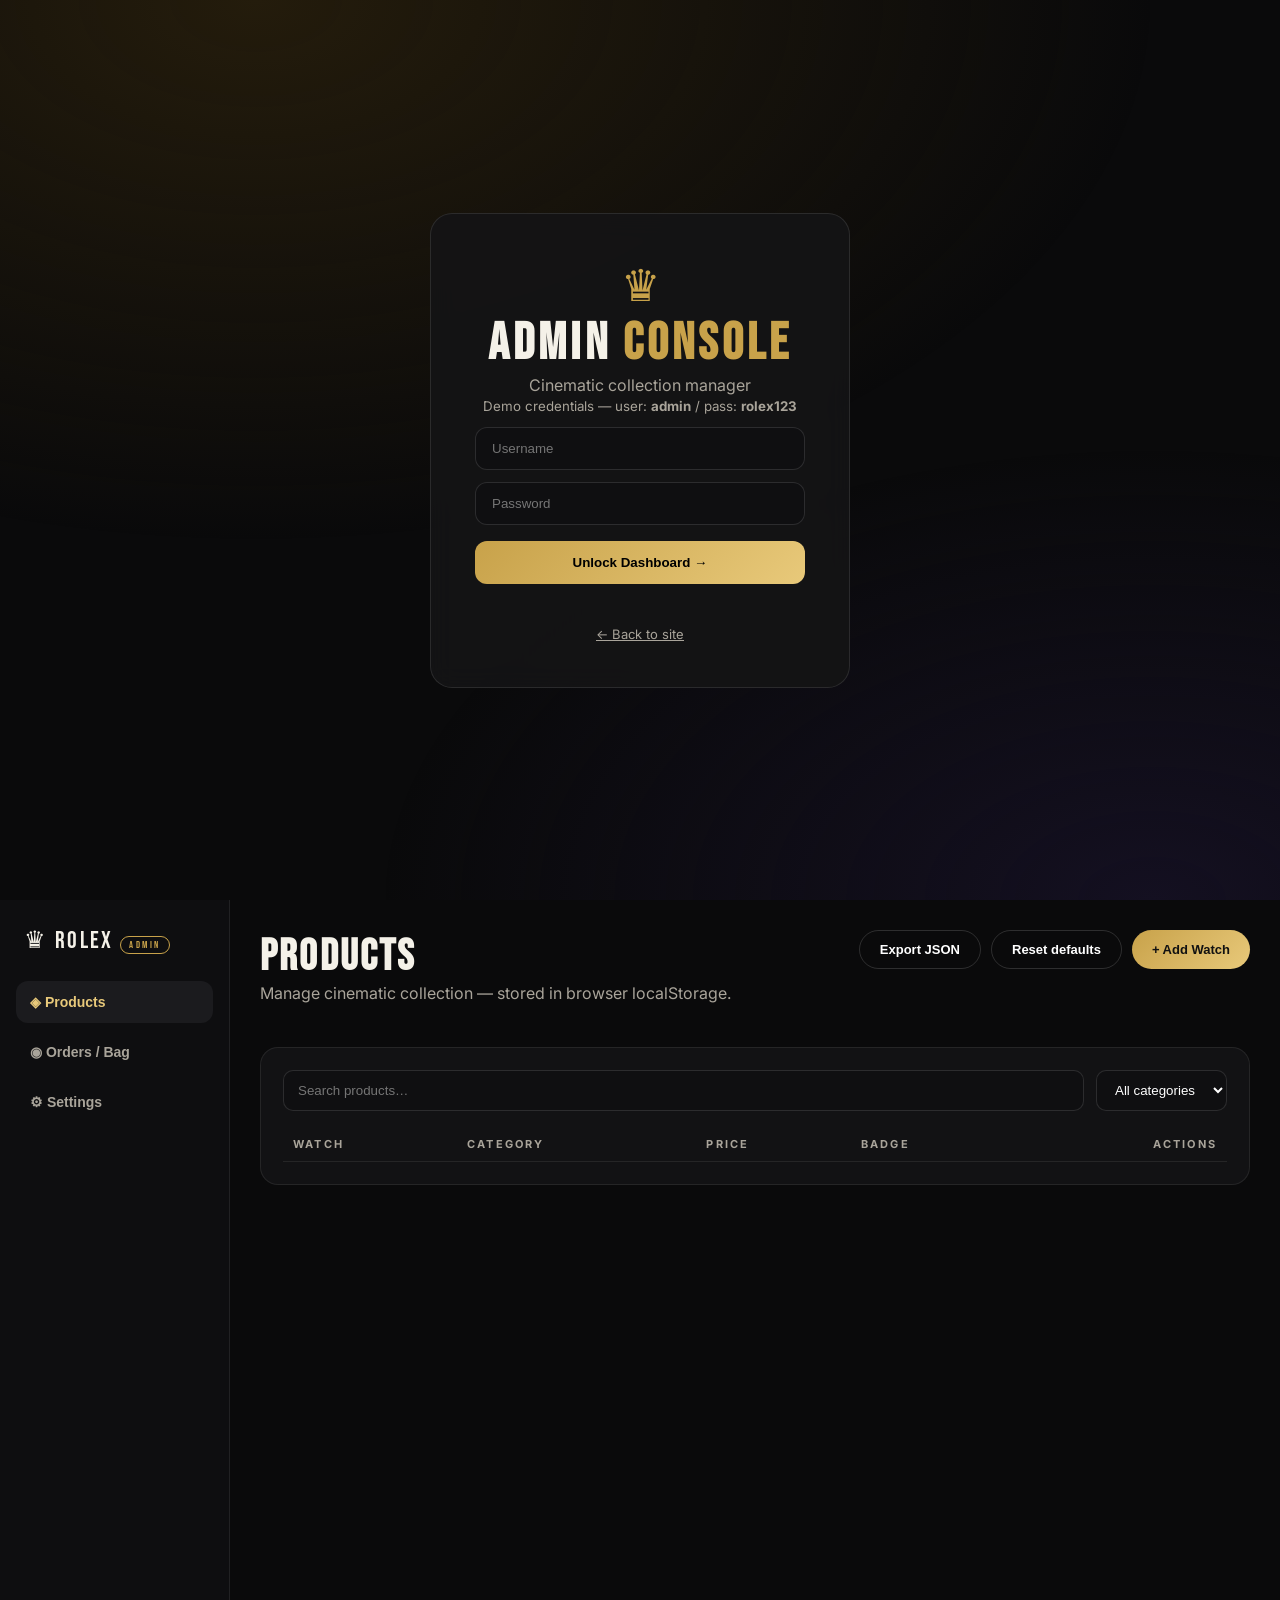
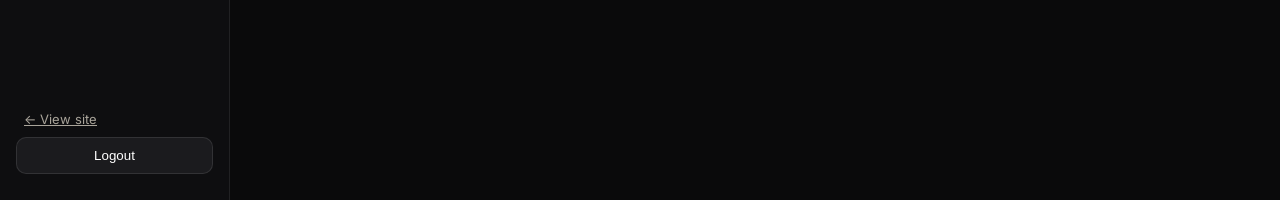
<file: admin.html>
<!doctype html>
<html lang="en">
  <head>
    <meta charset="UTF-8" />
    <meta name="viewport" content="width=device-width, initial-scale=1.0" />
    <title>Admin — Rolex Cinematic</title>
    <link
      href="https://fonts.googleapis.com/css2?family=Bebas+Neue&family=Inter:wght@400;500;600;700&display=swap"
      rel="stylesheet"
    />
    <link rel="stylesheet" href="admin.css" />
  </head>
  <body>
    <div class="bg"></div>

    <!-- LOGIN -->
    <div class="login-wrap" id="loginWrap">
      <div class="login-card">
        <div class="crown">♛</div>
        <h1>ADMIN <span>CONSOLE</span></h1>
        <p class="muted">
          Cinematic collection manager<br /><small
            >Demo credentials — user: <b>admin</b> / pass:
            <b>rolex123</b></small
          >
        </p>
        <input id="uName" placeholder="Username" autocomplete="username" />
        <input
          id="uPass"
          type="password"
          placeholder="Password"
          autocomplete="current-password"
        />
        <button id="loginBtn">Unlock Dashboard →</button>
        <p class="err" id="loginErr"></p>
        <a href="index.html" class="back">← Back to site</a>
      </div>
    </div>

    <!-- DASHBOARD -->
    <div class="dash" id="dash" hidden>
      <aside class="side">
        <div class="brand">♛ ROLEX <span>ADMIN</span></div>
        <button class="slink active" data-tab="products">◈ Products</button>
        <button class="slink" data-tab="orders">◉ Orders / Bag</button>
        <button class="slink" data-tab="settings">⚙ Settings</button>
        <div class="side-foot">
          <a href="index.html">← View site</a
          ><button id="logout">Logout</button>
        </div>
      </aside>
      <main class="main">
        <header class="top">
          <div>
            <h2 id="tabTitle">Products</h2>
            <p class="muted" id="tabSub">
              Manage cinematic collection — stored in browser localStorage.
            </p>
          </div>
          <div class="top-actions">
            <button id="exportBtn" class="btn ghost">Export JSON</button
            ><button id="resetBtn" class="btn ghost">Reset defaults</button
            ><button id="addBtn" class="btn gold">+ Add Watch</button>
          </div>
        </header>

        <section class="stats" id="statsRow"></section>

        <section class="panel" id="tab-products">
          <div class="toolbar">
            <input id="aSearch" placeholder="Search products…" /><select
              id="aFilter"
            >
              <option value="all">All categories</option>
              <option value="sport">sport</option>
              <option value="classic">classic</option>
              <option value="prestige">prestige</option>
            </select>
          </div>
          <div class="table-wrap">
            <table>
              <thead>
                <tr>
                  <th>Watch</th>
                  <th>Category</th>
                  <th>Price</th>
                  <th>Badge</th>
                  <th style="text-align: right">Actions</th>
                </tr>
              </thead>
              <tbody id="aBody"></tbody>
            </table>
          </div>
        </section>

        <section class="panel" id="tab-orders" hidden>
          <h3>Live bag snapshot (this browser)</h3>
          <div id="ordersBox"></div>
          <div class="row-btns">
            <button class="btn ghost" id="refreshOrders">Refresh</button
            ><button class="btn ghost" id="clearOrders">Clear bag</button>
          </div>
        </section>

        <section class="panel" id="tab-settings" hidden>
          <h3>Site settings</h3>
          <label class="set"
            ><span>Announcement bar</span
            ><input id="setAnnounce" placeholder="Announcement text"
          /></label>
          <label class="set"
            ><span>Hero subtitle</span
            ><input id="setHero" placeholder="Hero subtitle override"
          /></label>
          <label class="check"
            ><input type="checkbox" id="setAnim" checked /> Enable scroll
            animations (adds class to &lt;body&gt;)</label
          >
          <div class="row-btns">
            <button class="btn gold" id="saveSettings">Save settings</button>
          </div>
          <p class="muted">
            <small
              >Settings key: <code>cinematic_rolex_settings_v1</code> — read by
              storefront on load.</small
            >
          </p>
        </section>
      </main>
    </div>

    <!-- EDITOR MODAL -->
    <div class="modal" id="editModal">
      <div class="modal-card">
        <h3 id="editTitle">Add Watch</h3>
        <div class="grid">
          <label>Name<input id="fName" /></label>
          <label
            >Category<select id="fCat">
              <option value="sport">sport</option>
              <option value="classic">classic</option>
              <option value="prestige">prestige</option>
            </select></label
          >
          <label>Price (USD)<input id="fPrice" type="number" min="1" /></label>
          <label>Badge<input id="fBadge" placeholder="Icon / New / …" /></label>
        </div>
        <label>Image URL<input id="fImg" placeholder="https://…" /></label>
        <div class="img-prev">
          <img id="fPrev" alt="" />
          <div class="quick-pick" id="quickPick"></div>
        </div>
        <label>Description<textarea id="fDesc" rows="3"></textarea></label>
        <div class="row-btns">
          <button class="btn ghost" id="editCancel">Cancel</button
          ><button class="btn gold" id="editSave">Save Watch</button>
        </div>
      </div>
    </div>

    <div class="toast" id="toast"></div>
    <script src="admin.js"></script>
  </body>
</html>
</file>
<file: admin.css>
*{margin:0;padding:0;box-sizing:border-box}
body{font-family:'Inter',sans-serif;background:#0a0a0b;color:#f4f1e8;min-height:100vh}
.bg{position:fixed;inset:0;background:radial-gradient(70% 60% at 20% 0%,#241c0c,transparent),radial-gradient(60% 50% at 90% 100%,#141021,transparent);pointer-events:none}
.muted{color:#a9a49a}.btn{padding:11px 20px;border-radius:99px;font-weight:700;font-size:13px;cursor:pointer;border:1px solid transparent}
.btn.gold{background:linear-gradient(135deg,#c8a24a,#e8c97a);color:#111;border:0}
.btn.ghost{background:transparent;border-color:rgba(255,255,255,.15);color:#fff}
/* login */
.login-wrap{min-height:100vh;display:grid;place-items:center;padding:20px;position:relative}
.login-card{background:rgba(20,20,22,.9);border:1px solid rgba(255,255,255,.1);border-radius:22px;padding:44px;width:min(420px,94vw);text-align:center;backdrop-filter:blur(12px)}
.crown{font-size:44px;color:#c8a24a}
.login-card h1{font-family:'Bebas Neue';font-size:52px;letter-spacing:.08em}
.login-card h1 span{color:#c8a24a}
.login-card input{width:100%;background:#0f0f11;border:1px solid rgba(255,255,255,.12);border-radius:12px;padding:13px 16px;color:#fff;margin-top:12px;outline:none}
.login-card input:focus{border-color:#c8a24a}
.login-card button#loginBtn{width:100%;margin-top:16px;background:linear-gradient(135deg,#c8a24a,#e8c97a);border:0;border-radius:12px;padding:14px;font-weight:800;cursor:pointer}
.err{color:#ff8a8a;font-size:13px;min-height:18px;margin-top:10px}
.back{display:inline-block;margin-top:14px;color:#a9a49a;font-size:13px}
/* dash */
.dash{display:grid;grid-template-columns:230px 1fr;min-height:100vh;position:relative}
.side{background:#0e0e10;border-right:1px solid rgba(255,255,255,.08);padding:26px 16px;display:flex;flex-direction:column;gap:8px;position:sticky;top:0;height:100vh}
.brand{font-family:'Bebas Neue';font-size:24px;letter-spacing:.1em;margin-bottom:18px;padding:0 8px}
.brand span{font-size:10px;border:1px solid #c8a24a;color:#c8a24a;padding:2px 8px;border-radius:99px;letter-spacing:.25em}
.slink{background:transparent;border:0;color:#a9a49a;text-align:left;padding:13px 14px;border-radius:12px;cursor:pointer;font-size:14px;font-weight:600}
.slink.active,.slink:hover{background:#1b1b1e;color:#e8c97a}
.side-foot{margin-top:auto;display:grid;gap:10px}
.side-foot a{color:#a9a49a;font-size:13px;padding:0 8px}
.side-foot button{background:#1b1b1e;color:#fff;border:1px solid rgba(255,255,255,.1);border-radius:10px;padding:10px;cursor:pointer}
.main{padding:30px;max-width:1100px;width:100%}
.top{display:flex;justify-content:space-between;align-items:start;gap:16px;flex-wrap:wrap;margin-bottom:22px}
.top h2{font-family:'Bebas Neue';font-size:44px;letter-spacing:.05em}
.top-actions{display:flex;gap:10px;flex-wrap:wrap}
.stats{display:grid;grid-template-columns:repeat(4,1fr);gap:14px;margin-bottom:22px}
.stat{background:#141416;border:1px solid rgba(255,255,255,.08);border-radius:16px;padding:18px}
.stat b{font-family:'Bebas Neue';font-size:36px;color:#e8c97a;display:block}
.stat span{font-size:11px;letter-spacing:.2em;text-transform:uppercase;color:#a9a49a}
.panel{background:#121214;border:1px solid rgba(255,255,255,.08);border-radius:18px;padding:22px}
.panel h3{font-family:'Bebas Neue';font-size:26px;letter-spacing:.06em;margin-bottom:14px}
.toolbar{display:flex;gap:12px;margin-bottom:16px}
.toolbar input,.toolbar select,.set input{background:#0f0f11;border:1px solid rgba(255,255,255,.12);border-radius:10px;padding:11px 14px;color:#fff;outline:none}
.toolbar input{flex:1}
.table-wrap{overflow:auto}
table{width:100%;border-collapse:collapse;font-size:14px}
th{text-align:left;font-size:11px;letter-spacing:.2em;text-transform:uppercase;color:#a9a49a;padding:10px;border-bottom:1px solid rgba(255,255,255,.08)}
td{padding:12px 10px;border-bottom:1px solid #1d1d20;vertical-align:middle}
.prod{display:flex;gap:12px;align-items:center}
.prod img{width:52px;height:52px;object-fit:cover;border-radius:10px}
.prod b{display:block}.prod small{color:#a9a49a}
.pill{background:#1d1d20;border:1px solid rgba(255,255,255,.1);padding:4px 12px;border-radius:99px;font-size:11px;letter-spacing:.15em;text-transform:uppercase}
.row-act{display:flex;gap:8px;justify-content:flex-end}
.row-act button{border-radius:8px;padding:8px 14px;cursor:pointer;border:1px solid rgba(255,255,255,.12);background:#1b1b1e;color:#fff;font-size:12px}
.row-act button.del{border-color:#5a2323;color:#ff9a9a}
.set{display:grid;gap:8px;margin:14px 0;font-size:13px}
.set input{width:100%}
.check{display:flex;gap:10px;align-items:center;margin:14px 0;font-size:14px}
.row-btns{display:flex;gap:10px;margin-top:16px;flex-wrap:wrap}
code{background:#1c1c1f;padding:2px 8px;border-radius:6px}
/* modal */
.modal{position:fixed;inset:0;background:rgba(0,0,0,.7);display:none;align-items:center;justify-content:center;padding:18px;z-index:50}
.modal.open{display:flex}
.modal-card{background:#151517;border:1px solid rgba(255,255,255,.1);border-radius:18px;padding:26px;width:min(620px,96vw);max-height:92vh;overflow:auto}
.modal-card h3{font-family:'Bebas Neue';font-size:32px;margin-bottom:14px}
.modal-card label{display:grid;gap:6px;font-size:12px;letter-spacing:.1em;text-transform:uppercase;color:#a9a49a;margin-top:12px}
.modal-card input,.modal-card select,.modal-card textarea{background:#0e0e10;border:1px solid rgba(255,255,255,.12);border-radius:10px;padding:12px;color:#fff;outline:none;text-transform:none;letter-spacing:0;font-size:14px}
.grid{display:grid;grid-template-columns:1fr 1fr;gap:0 14px}
.img-prev{display:flex;gap:12px;margin-top:12px;align-items:center}
.img-prev img{width:90px;height:90px;object-fit:cover;border-radius:12px;background:#222}
.quick-pick{display:flex;gap:8px;flex-wrap:wrap}
.quick-pick img{width:52px;height:52px;object-fit:cover;border-radius:8px;cursor:pointer;border:2px solid transparent}
.quick-pick img:hover{border-color:#c8a24a}
.toast{position:fixed;bottom:24px;left:50%;transform:translate(-50%,80px);background:#111;border:1px solid #c8a24a;color:#e8c97a;padding:13px 26px;border-radius:99px;transition:.35s;opacity:0;z-index:60}
.toast.show{transform:translate(-50%,0);opacity:1}
@media(max-width:900px){.dash{grid-template-columns:1fr}.side{position:static;height:auto;flex-direction:row;flex-wrap:wrap;align-items:center}.stats{grid-template-columns:1fr 1fr}.grid{grid-template-columns:1fr}}
</file>
